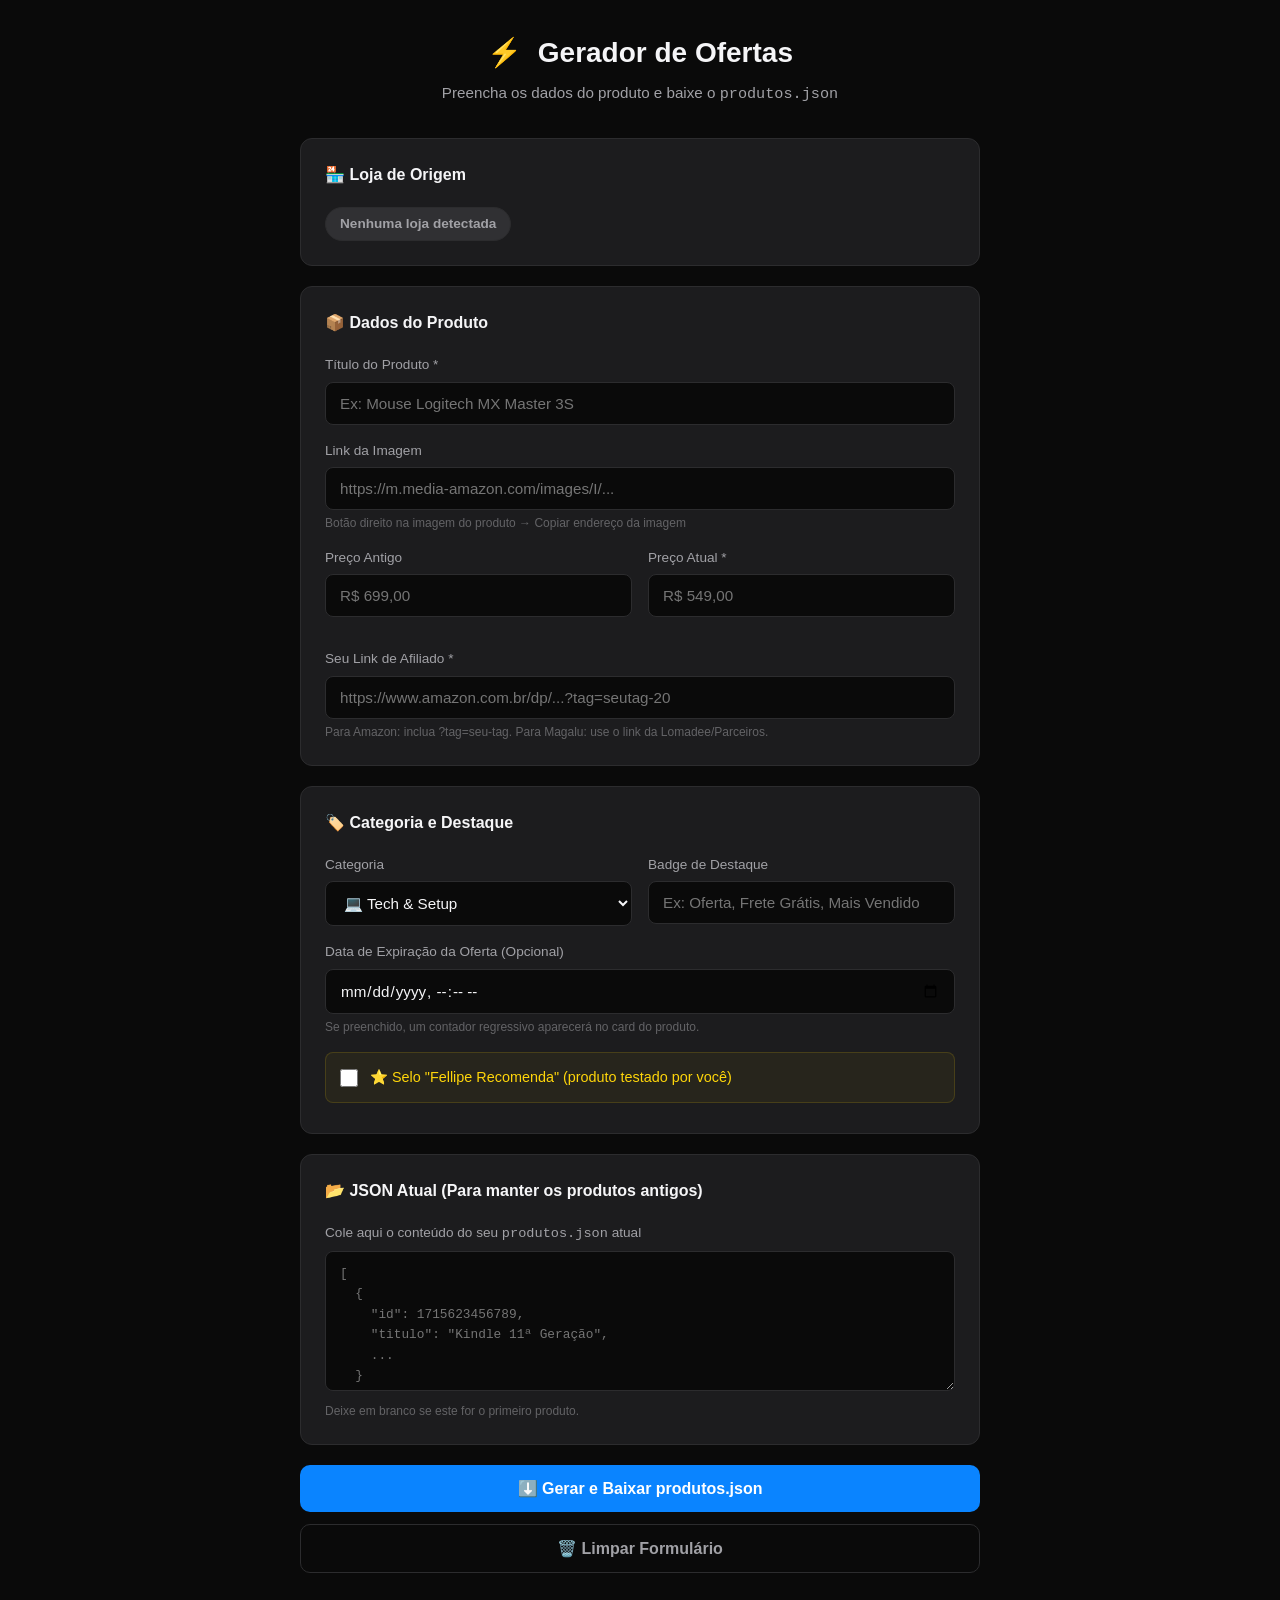
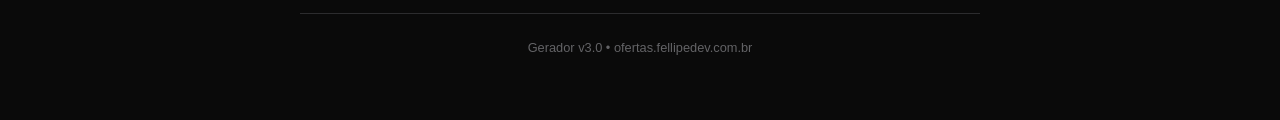
<file: gerador.html>
<!DOCTYPE html>
<html lang="pt-BR">
<head>
    <meta charset="UTF-8">
    <meta name="viewport" content="width=device-width, initial-scale=1.0">
    <title>Gerador de Ofertas | Fellipe Dev</title>
    <style>
        /* ==========================================
           RESET E VARIÁVEIS
           ========================================== */
        :root {
            --bg-primary: #0a0a0a;
            --bg-secondary: #151516;
            --bg-card: #1c1c1e;
            --text-primary: #f5f5f7;
            --text-secondary: #a1a1a6;
            --accent: #0a84ff;
            --accent-hover: #0071e3;
            --success: #30d158;
            --danger: #ff453a;
            --gold: #ffd60a;
            --border: #2c2c2e;
            --radius: 12px;
            --amazon-orange: #ff9900;
            --magalu-blue: #0086ff;
        }

        * {
            margin: 0;
            padding: 0;
            box-sizing: border-box;
        }

        body {
            font-family: 'Inter', -apple-system, BlinkMacSystemFont, 'Segoe UI', sans-serif;
            background: var(--bg-primary);
            color: var(--text-primary);
            line-height: 1.5;
            -webkit-font-smoothing: antialiased;
            min-height: 100vh;
        }

        /* ==========================================
           LAYOUT
           ========================================== */
        .container {
            max-width: 720px;
            margin: 0 auto;
            padding: 32px 20px 64px;
        }

        /* ==========================================
           HEADER
           ========================================== */
        .page-header {
            text-align: center;
            margin-bottom: 32px;
        }

        .page-header h1 {
            font-size: 1.75rem;
            font-weight: 700;
            margin-bottom: 8px;
        }

        .page-header h1 .icon {
            margin-right: 8px;
        }

        .page-header .subtitle {
            color: var(--text-secondary);
            font-size: 0.95rem;
        }

        .page-header .badge-auto {
            display: inline-block;
            background: rgba(48, 209, 88, 0.15);
            color: var(--success);
            font-size: 0.75rem;
            font-weight: 600;
            padding: 4px 12px;
            border-radius: 99px;
            margin-top: 12px;
        }

        /* ==========================================
           CARDS (SEÇÕES)
           ========================================== */
        .card {
            background: var(--bg-card);
            border: 1px solid var(--border);
            border-radius: var(--radius);
            padding: 24px;
            margin-bottom: 20px;
        }

        .card-title {
            font-size: 1rem;
            font-weight: 600;
            margin-bottom: 20px;
            display: flex;
            align-items: center;
            gap: 8px;
        }

        /* ==========================================
           FORMULÁRIO
           ========================================== */
        .form-group {
            margin-bottom: 16px;
        }

        .form-group:last-child {
            margin-bottom: 0;
        }

        label {
            display: block;
            font-size: 0.85rem;
            font-weight: 500;
            color: var(--text-secondary);
            margin-bottom: 6px;
        }

        input[type="text"],
        input[type="datetime-local"],
        select,
        textarea {
            width: 100%;
            padding: 12px 14px;
            background: var(--bg-primary);
            border: 1px solid var(--border);
            color: var(--text-primary);
            border-radius: 8px;
            font-size: 0.95rem;
            font-family: inherit;
            outline: none;
            transition: border-color 0.2s, box-shadow 0.2s;
        }

        input:focus,
        select:focus,
        textarea:focus {
            border-color: var(--accent);
            box-shadow: 0 0 0 3px rgba(10, 132, 255, 0.2);
        }

        input[readonly] {
            background: var(--bg-secondary);
            cursor: not-allowed;
            opacity: 0.8;
        }

        textarea {
            font-family: 'SF Mono', 'Fira Code', monospace;
            font-size: 0.8rem;
            min-height: 140px;
            resize: vertical;
            line-height: 1.6;
        }

        .row {
            display: flex;
            gap: 16px;
        }

        .row > .form-group {
            flex: 1;
        }

        @media (max-width: 600px) {
            .row {
                flex-direction: column;
                gap: 0;
            }
        }

        .hint {
            font-size: 0.75rem;
            color: #636366;
            margin-top: 4px;
        }

        /* ==========================================
           CHECKBOX CUSTOMIZADO
           ========================================== */
        .checkbox-row {
            display: flex;
            align-items: center;
            gap: 12px;
            padding: 14px;
            background: rgba(255, 214, 10, 0.05);
            border: 1px solid rgba(255, 214, 10, 0.15);
            border-radius: 8px;
            cursor: pointer;
            transition: background 0.2s;
        }

        .checkbox-row:hover {
            background: rgba(255, 214, 10, 0.1);
        }

        .checkbox-row input[type="checkbox"] {
            width: 18px;
            height: 18px;
            accent-color: var(--gold);
            cursor: pointer;
        }

        .checkbox-row span {
            font-size: 0.9rem;
            font-weight: 500;
            color: var(--gold);
        }

        /* ==========================================
           LOJA BADGE
           ========================================== */
        .loja-badge {
            display: inline-flex;
            align-items: center;
            gap: 6px;
            padding: 6px 14px;
            border-radius: 99px;
            font-size: 0.85rem;
            font-weight: 600;
        }

        .loja-badge.amazon {
            background: rgba(255, 153, 0, 0.15);
            color: var(--amazon-orange);
            border: 1px solid rgba(255, 153, 0, 0.3);
        }

        .loja-badge.magalu {
            background: rgba(0, 134, 255, 0.15);
            color: var(--magalu-blue);
            border: 1px solid rgba(0, 134, 255, 0.3);
        }

        .loja-badge.outro {
            background: rgba(161, 161, 166, 0.15);
            color: var(--text-secondary);
            border: 1px solid var(--border);
        }

        /* ==========================================
           PREVIEW DA IMAGEM
           ========================================== */
        .image-preview {
            width: 100%;
            max-height: 200px;
            object-fit: contain;
            background: #fff;
            border-radius: 8px;
            padding: 12px;
            margin-top: 8px;
            display: none;
        }

        .image-preview.visible {
            display: block;
        }

        /* ==========================================
           BOTÕES
           ========================================== */
        .btn {
            width: 100%;
            padding: 14px;
            border: none;
            border-radius: 10px;
            font-size: 1rem;
            font-weight: 600;
            cursor: pointer;
            transition: all 0.2s;
            display: flex;
            align-items: center;
            justify-content: center;
            gap: 8px;
        }

        .btn-primary {
            background: var(--accent);
            color: white;
        }

        .btn-primary:hover {
            background: var(--accent-hover);
            transform: translateY(-1px);
        }

        .btn-primary:active {
            transform: translateY(0);
        }

        .btn-success {
            background: var(--success);
            color: #000;
            margin-top: 12px;
        }

        .btn-success:hover {
            background: #28c74e;
            transform: translateY(-1px);
        }

        .btn-outline {
            background: transparent;
            color: var(--text-secondary);
            border: 1px solid var(--border);
            margin-top: 12px;
        }

        .btn-outline:hover {
            background: var(--bg-secondary);
            color: var(--text-primary);
        }

        /* ==========================================
           TOAST (NOTIFICAÇÃO)
           ========================================== */
        .toast {
            position: fixed;
            bottom: 24px;
            left: 50%;
            transform: translateX(-50%) translateY(100px);
            background: var(--bg-card);
            border: 1px solid var(--success);
            color: var(--success);
            padding: 14px 24px;
            border-radius: 10px;
            font-weight: 600;
            font-size: 0.9rem;
            box-shadow: 0 8px 32px rgba(0, 0, 0, 0.5);
            z-index: 999;
            opacity: 0;
            transition: all 0.4s cubic-bezier(0.16, 1, 0.3, 1);
            pointer-events: none;
        }

        .toast.show {
            transform: translateX(-50%) translateY(0);
            opacity: 1;
        }

        /* ==========================================
           SEÇÃO DE DESCONTO AO VIVO
           ========================================== */
        .discount-live {
            display: flex;
            align-items: center;
            gap: 12px;
            padding: 12px 16px;
            background: rgba(255, 69, 58, 0.1);
            border: 1px solid rgba(255, 69, 58, 0.2);
            border-radius: 8px;
            margin-top: 8px;
        }

        .discount-live .percent {
            font-size: 1.5rem;
            font-weight: 700;
            color: var(--danger);
        }

        .discount-live .text {
            font-size: 0.85rem;
            color: var(--text-secondary);
        }

        .discount-live.hidden {
            display: none;
        }

        /* ==========================================
           FOOTER
           ========================================== */
        .page-footer {
            text-align: center;
            margin-top: 40px;
            padding-top: 24px;
            border-top: 1px solid var(--border);
            color: #636366;
            font-size: 0.8rem;
        }
    </style>
</head>
<body>

    <div class="container">

        <!-- HEADER -->
        <div class="page-header">
            <h1><span class="icon">⚡</span> Gerador de Ofertas</h1>
            <p class="subtitle">Preencha os dados do produto e baixe o <code>produtos.json</code></p>
            <span class="badge-auto" id="badgeAuto" style="display: none;">✨ Preenchido automaticamente pela extensão</span>
        </div>

        <!-- SEÇÃO 1: LOJA -->
        <div class="card">
            <div class="card-title">🏪 Loja de Origem</div>
            <div id="lojaDisplay">
                <span class="loja-badge outro">Nenhuma loja detectada</span>
            </div>
        </div>

        <!-- SEÇÃO 2: DADOS DO PRODUTO -->
        <div class="card">
            <div class="card-title">📦 Dados do Produto</div>

            <div class="form-group">
                <label for="titulo">Título do Produto *</label>
                <input type="text" id="titulo" placeholder="Ex: Mouse Logitech MX Master 3S">
            </div>

            <div class="form-group">
                <label for="imagem">Link da Imagem</label>
                <input type="text" id="imagem" placeholder="https://m.media-amazon.com/images/I/..." oninput="previewImage()">
                <p class="hint">Botão direito na imagem do produto → Copiar endereço da imagem</p>
                <img id="imagePreview" class="image-preview" alt="Preview">
            </div>

            <div class="row">
                <div class="form-group">
                    <label for="precoAntigo">Preço Antigo</label>
                    <input type="text" id="precoAntigo" placeholder="R$ 699,00" oninput="calcularDesconto()">
                </div>
                <div class="form-group">
                    <label for="precoAtual">Preço Atual *</label>
                    <input type="text" id="precoAtual" placeholder="R$ 549,00" oninput="calcularDesconto()">
                </div>
            </div>

            <div class="discount-live hidden" id="discountLive">
                <span class="percent" id="discountPercent">-0%</span>
                <span class="text">de desconto calculado automaticamente</span>
            </div>

            <div class="form-group" style="margin-top: 16px;">
                <label for="link">Seu Link de Afiliado *</label>
                <input type="text" id="link" placeholder="https://www.amazon.com.br/dp/...?tag=seutag-20">
                <p class="hint">Para Amazon: inclua ?tag=seu-tag. Para Magalu: use o link da Lomadee/Parceiros.</p>
            </div>
        </div>

        <!-- SEÇÃO 3: CATEGORIA E DESTAQUE -->
        <div class="card">
            <div class="card-title">🏷️ Categoria e Destaque</div>

            <div class="row">
                <div class="form-group">
                    <label for="categoria">Categoria</label>
                    <select id="categoria">
                        <option value="Tech">💻 Tech & Setup</option>
                        <option value="Casa">🏠 Casa & Office</option>
                        <option value="Livros">📚 Livros & Kindle</option>
                        <option value="Games">🎮 Games</option>
                        <option value="Audio">🎧 Áudio</option>
                        <option value="Smart">📱 Smartphones</option>
                    </select>
                </div>
                <div class="form-group">
                    <label for="destaque">Badge de Destaque</label>
                    <input type="text" id="destaque" placeholder="Ex: Oferta, Frete Grátis, Mais Vendido">
                </div>
            </div>

            <div class="form-group">
                <label for="expiraEm">Data de Expiração da Oferta (Opcional)</label>
                <input type="datetime-local" id="expiraEm">
                <p class="hint">Se preenchido, um contador regressivo aparecerá no card do produto.</p>
            </div>

            <div class="form-group">
                <label class="checkbox-row" for="recomendado">
                    <input type="checkbox" id="recomendado">
                    <span>⭐ Selo "Fellipe Recomenda" (produto testado por você)</span>
                </label>
            </div>
        </div>

        <!-- SEÇÃO 4: JSON ATUAL -->
        <div class="card">
            <div class="card-title">📂 JSON Atual (Para manter os produtos antigos)</div>
            <div class="form-group">
                <label for="jsonAtual">Cole aqui o conteúdo do seu <code>produtos.json</code> atual</label>
                <textarea id="jsonAtual" placeholder='[&#10;  {&#10;    "id": 1715623456789,&#10;    "titulo": "Kindle 11ª Geração",&#10;    ...&#10;  }&#10;]'></textarea>
                <p class="hint">Deixe em branco se este for o primeiro produto.</p>
            </div>
        </div>

        <!-- BOTÕES -->
        <button class="btn btn-primary" onclick="gerarEBaixar()">
            ⬇️ Gerar e Baixar produtos.json
        </button>

        <button class="btn btn-outline" onclick="limparFormulario()">
            🗑️ Limpar Formulário
        </button>

        <!-- FOOTER -->
        <div class="page-footer">
            <p>Gerador v3.0 • ofertas.fellipedev.com.br</p>
        </div>
    </div>

    <!-- TOAST -->
    <div class="toast" id="toast">✅ Arquivo baixado com sucesso!</div>

    <script>
        // ==========================================
        // 1. LEITURA DE PARÂMETROS DA URL (EXTENSÃO)
        // ==========================================
        window.addEventListener('DOMContentLoaded', () => {
            const params = new URLSearchParams(window.location.search);
            let preenchidoAutomaticamente = false;

            if (params.has('titulo')) {
                document.getElementById('titulo').value = params.get('titulo');
                preenchidoAutomaticamente = true;
            }
            if (params.has('imagem')) {
                document.getElementById('imagem').value = params.get('imagem');
                previewImage();
                preenchidoAutomaticamente = true;
            }
            if (params.has('preco')) {
                document.getElementById('precoAtual').value = params.get('preco');
                preenchidoAutomaticamente = true;
            }
            if (params.has('precoAntigo')) {
                document.getElementById('precoAntigo').value = params.get('precoAntigo');
                calcularDesconto();
                preenchidoAutomaticamente = true;
            }
            if (params.has('link')) {
                document.getElementById('link').value = params.get('link');
                preenchidoAutomaticamente = true;
            }

            // Loja de origem
            if (params.has('loja')) {
                const loja = params.get('loja');
                const display = document.getElementById('lojaDisplay');
                
                let classe = 'outro';
                let icone = '🏪';
                
                if (loja === 'Amazon') {
                    classe = 'amazon';
                    icone = '📦';
                } else if (loja === 'Magalu') {
                    classe = 'magalu';
                    icone = '🛒';
                }
                
                display.innerHTML = `<span class="loja-badge ${classe}">${icone} ${loja}</span>`;
                preenchidoAutomaticamente = true;
            }

            // Mostra badge "preenchido automaticamente"
            if (preenchidoAutomaticamente) {
                document.getElementById('badgeAuto').style.display = 'inline-block';
                calcularDesconto();
            }
        });

        // ==========================================
        // 2. PREVIEW DA IMAGEM
        // ==========================================
        function previewImage() {
            const url = document.getElementById('imagem').value.trim();
            const preview = document.getElementById('imagePreview');
            
            if (url && (url.startsWith('http://') || url.startsWith('https://'))) {
                preview.src = url;
                preview.classList.add('visible');
                preview.onerror = () => {
                    preview.classList.remove('visible');
                };
            } else {
                preview.classList.remove('visible');
            }
        }

        // ==========================================
        // 3. CÁLCULO DE DESCONTO AO VIVO
        // ==========================================
        function parsePrice(str) {
            if (!str) return 0;
            return parseFloat(str.replace(/[^\d,]/g, '').replace(',', '.')) || 0;
        }

        function calcularDesconto() {
            const oldP = parsePrice(document.getElementById('precoAntigo').value);
            const newP = parsePrice(document.getElementById('precoAtual').value);
            const liveEl = document.getElementById('discountLive');
            const percentEl = document.getElementById('discountPercent');

            if (oldP > 0 && newP > 0 && oldP > newP) {
                const desconto = Math.round((1 - newP / oldP) * 100);
                percentEl.textContent = `-${desconto}%`;
                liveEl.classList.remove('hidden');
            } else {
                liveEl.classList.add('hidden');
            }
        }

        // ==========================================
        // 4. GERAR E BAIXAR JSON
        // ==========================================
        function gerarEBaixar() {
            // Coleta os dados
            const novoProduto = {
                id: Date.now(),
                titulo: document.getElementById('titulo').value.trim(),
                imagem: document.getElementById('imagem').value.trim(),
                precoAntigo: document.getElementById('precoAntigo').value.trim() || "R$ 0,00",
                precoAtual: document.getElementById('precoAtual').value.trim(),
                link: document.getElementById('link').value.trim(),
                categoria: document.getElementById('categoria').value,
                destaque: document.getElementById('destaque').value.trim() || "Oferta",
                expiraEm: document.getElementById('expiraEm').value || null,
                recomendado: document.getElementById('recomendado').checked
            };

            // Validação
            if (!novoProduto.titulo) {
                showToast('⚠️ O título do produto é obrigatório!', true);
                document.getElementById('titulo').focus();
                return;
            }
            if (!novoProduto.precoAtual) {
                showToast('⚠️ O preço atual é obrigatório!', true);
                document.getElementById('precoAtual').focus();
                return;
            }
            if (!novoProduto.link) {
                showToast('⚠️ O link de afiliado é obrigatório!', true);
                document.getElementById('link').focus();
                return;
            }

            // Processa o JSON atual
            let listaProdutos = [];
            const jsonAtualTexto = document.getElementById('jsonAtual').value.trim();

            if (jsonAtualTexto) {
                try {
                    listaProdutos = JSON.parse(jsonAtualTexto);
                    if (!Array.isArray(listaProdutos)) {
                        throw new Error('JSON não é um array');
                    }
                } catch (e) {
                    showToast('⚠️ Erro: O JSON atual está inválido. Verifique a formatação.', true);
                    return;
                }
            }

            // Adiciona o novo produto no início (mais recente primeiro)
            listaProdutos.unshift(novoProduto);

            // Gera o JSON final
            const jsonFinal = JSON.stringify(listaProdutos, null, 4);

            // Cria e baixa o arquivo
            const blob = new Blob([jsonFinal], { type: 'application/json' });
            const url = URL.createObjectURL(blob);
            const a = document.createElement('a');
            a.href = url;
            a.download = 'produtos.json';
            document.body.appendChild(a);
            a.click();
            document.body.removeChild(a);
            URL.revokeObjectURL(url);

            // Atualiza a área de JSON com o novo conteúdo (para facilitar cópias subsequentes)
            document.getElementById('jsonAtual').value = jsonFinal;

            // Mostra toast de sucesso
            showToast('✅ produtos.json baixado! Agora suba no GitHub.');
        }

        // ==========================================
        // 5. TOAST (NOTIFICAÇÃO)
        // ==========================================
        function showToast(mensagem, isError = false) {
            const toast = document.getElementById('toast');
            toast.textContent = mensagem;
            toast.style.borderColor = isError ? 'var(--danger)' : 'var(--success)';
            toast.style.color = isError ? 'var(--danger)' : 'var(--success)';
            toast.classList.add('show');

            setTimeout(() => {
                toast.classList.remove('show');
            }, 3500);
        }

        // ==========================================
        // 6. LIMPAR FORMULÁRIO
        // ==========================================
        function limparFormulario() {
            if (confirm('Tem certeza que deseja limpar todos os campos?')) {
                document.getElementById('titulo').value = '';
                document.getElementById('imagem').value = '';
                document.getElementById('precoAntigo').value = '';
                document.getElementById('precoAtual').value = '';
                document.getElementById('link').value = '';
                document.getElementById('destaque').value = '';
                document.getElementById('expiraEm').value = '';
                document.getElementById('recomendado').checked = false;
                document.getElementById('imagePreview').classList.remove('visible');
                document.getElementById('discountLive').classList.add('hidden');
                document.getElementById('lojaDisplay').innerHTML = '<span class="loja-badge outro">Nenhuma loja detectada</span>';
                document.getElementById('badgeAuto').style.display = 'none';
                showToast('🗑️ Formulário limpo!');
            }
        }
    </script>

</body>
</html>
</file>
